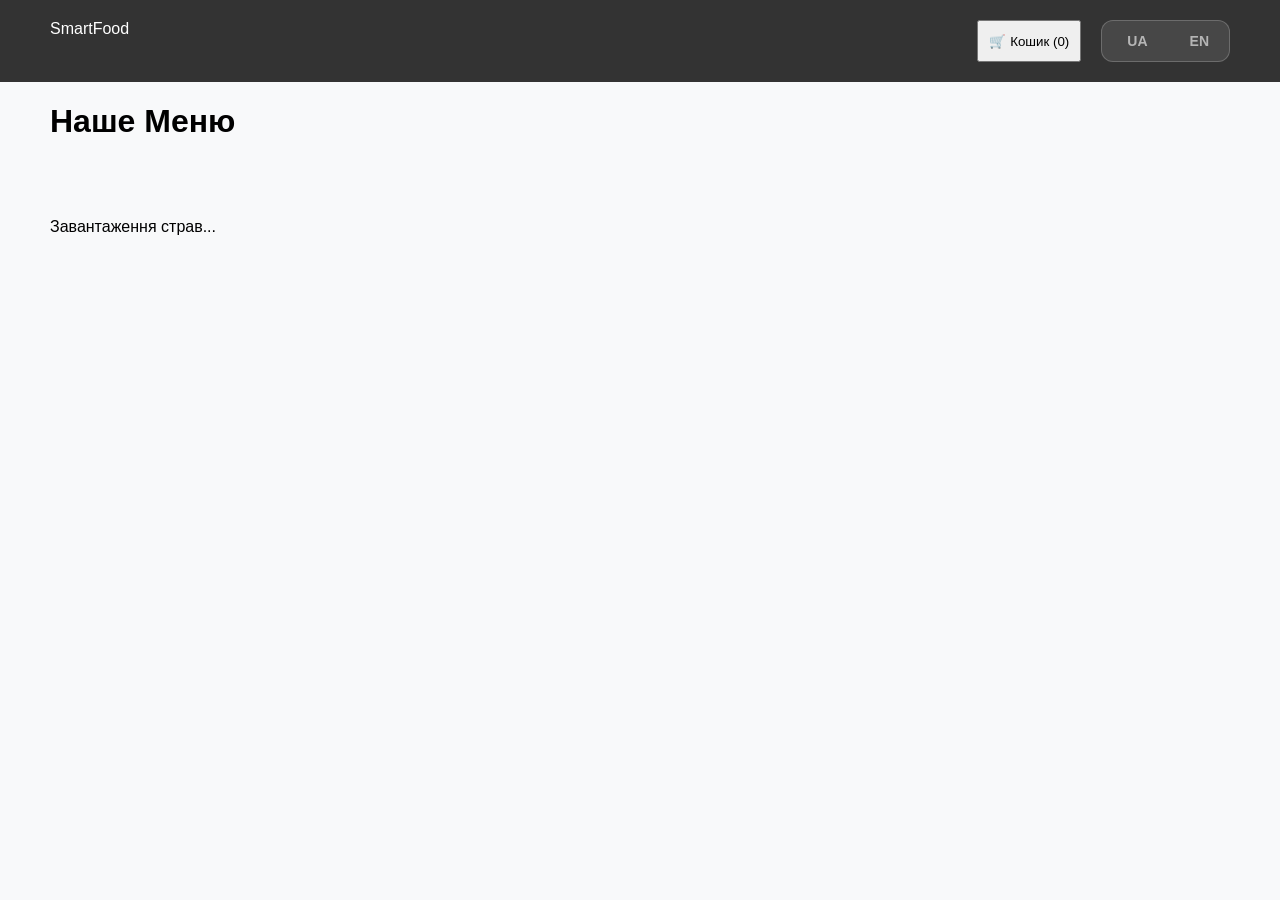
<file: Lab3/pzpi-23-3-davydenko-polina-lab3/SmartFoodWeb/index.html>
<!DOCTYPE html>
<html lang="uk">
<head>
    <meta charset="UTF-8">
    <meta name="viewport" content="width=device-width, initial-scale=1.0">
    <title>SmartFood - Menu</title>
    <link rel="stylesheet" href="style.css">
</head>
<body>
    <header>
        <div class="logo">SmartFood</div>
        <nav style="display: flex; gap: 20px;">
          <button id="cart-btn" onclick="toggleCart()">🛒 Кошик (0)</button>
          <div class="lang-switcher">
              <button id="lang-uk" class="lang-btn" onclick="setLanguage('uk')">UA</button>
              <button id="lang-en" class="lang-btn" onclick="setLanguage('en')">EN</button>
          </div>
        </nav>
    </header>

    <main>
        <h1 id="page-title" style="padding-inline: 50px;">Наше Меню</h1>
        <div id="menu-container" class="menu-grid">
            <p class="loading">Завантаження страв...</p>
        </div>
    </main>
    
    <div id="cart-modal" class="modal">
        <div class="modal-content">
            <span class="close" onclick="toggleCart()">&times;</span>
            <h2 id="cart-title">Ваш кошик</h2>
            <div id="cart-items"></div>
            <hr>
            <p><strong><span id="total-label">Разом</span>: <span id="cart-total">0</span> <span class="curr">₴</span></strong></p>
            <button id="checkout-btn">Оформити замовлення</button>
        </div>
    </div>

    <script src="js/api.js"></script>
    <script src="js/i18n.js"></script>
    <script src="js/main.js"></script>
</body>
</html>
</file>
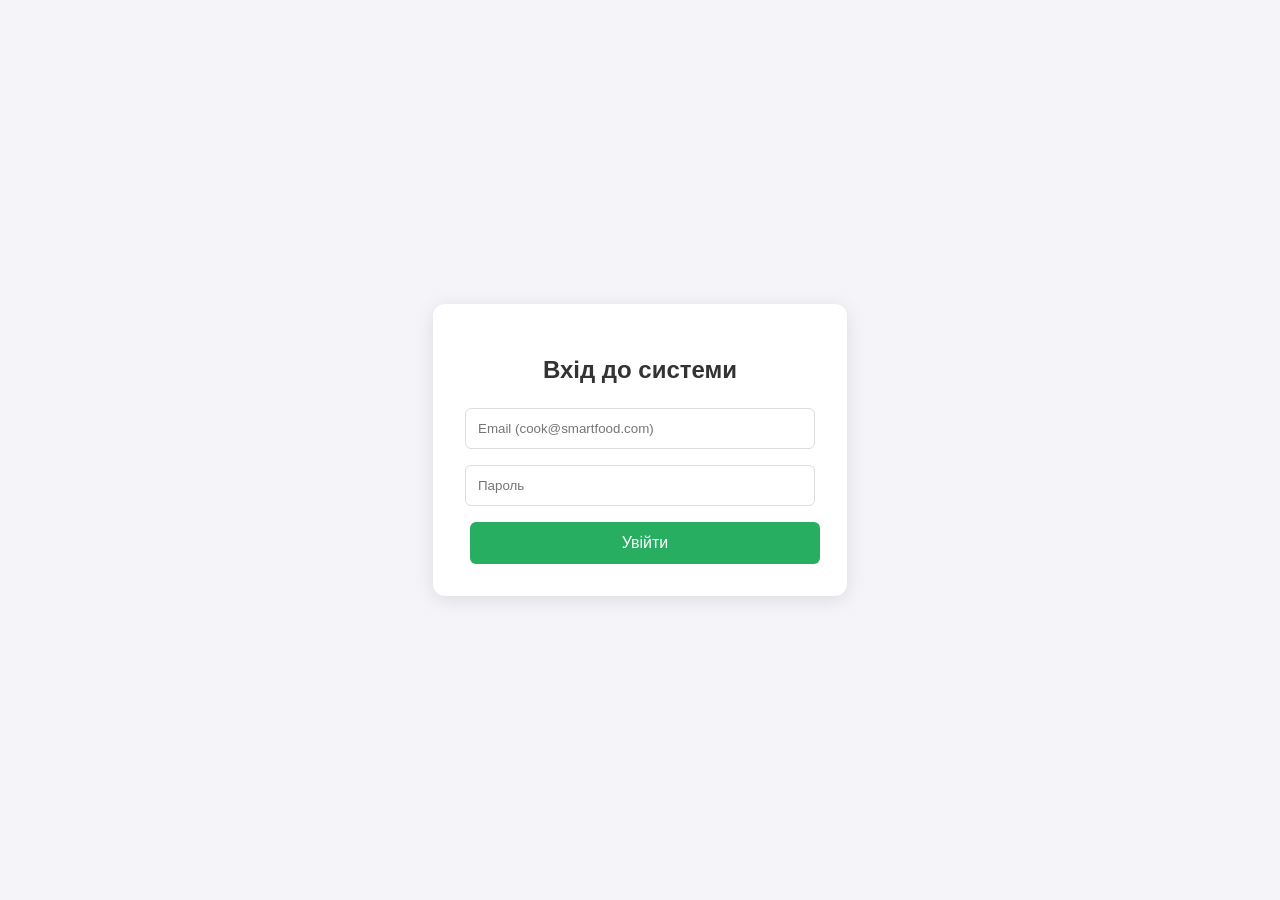
<file: Lab3/pzpi-23-3-davydenko-polina-lab3/SmartFoodWeb/admin.html>
<!DOCTYPE html>
<html lang="uk">
<head>
    <meta charset="UTF-8">
    <title>SmartFood Admin Panel</title>
    <link rel="stylesheet" href="style.css">
</head>
<body>
<header>
    <div class="logo">SmartFood Admin</div>
    <div id="user-info" style="margin-left: 20px; font-weight: bold; color: #2ecc71;"></div>
    <nav>
      <div class="top-bar">
          <div class="nav-controls" style="display: flex">
            <div class="lang-switcher">
                <button id="lang-uk" class="lang-btn" onclick="setAdminLanguage('uk')">UA</button>
                <button id="lang-en" class="lang-btn" onclick="setAdminLanguage('en')">EN</button>
            </div>
              
              <button id="logout-btn" onclick="handleLogout()" style="margin-left: 20px; background-color: #e74c3c; color: white; border: none; padding: 8px 15px; border-radius: 5px; cursor: pointer;">
                  <span data-t="logout">Вийти</span>
              </button>
          </div>
      </div>
    </nav>
</header>

<main>
    <div class="tabs-container" style="padding: 20px; display: flex; gap: 10px; justify-content: center;">
        <button id="btn-orders" onclick="showSection('orders')" class="tab-btn active" data-t="ordersTab">📋 Замовлення</button>
        <button id="btn-menu" onclick="showSection('menu')" class="tab-btn" data-t="menuTab">🍔 Керування меню</button>
    </div>

    <section id="section-orders">
        <div id="orders-container" class="orders-grid">
        </div>
    </section>

    <section id="section-menu" style="display: none;">
        <div id="admin-controls" style="padding: 10px; text-align: center;">
            <button class="add-dish-btn" data-t="addDish" onclick="openModal()">➕ Додати нову страву</button>
        </div>
        <div id="admin-menu-list" class="menu-grid">
        </div>
    </section>

    <div id="dish-modal" class="modal">
        <div class="modal-content">
            <span class="close" onclick="closeModal()">&times;</span>
            
            <h2 id="modal-title" data-t="addDish">Нова страва</h2>
            
            <input type="hidden" id="edit-dish-id">

            <input type="text" id="new-dish-name" placeholder="Назва" required>
            <input type="number" id="new-dish-price" placeholder="Ціна (від 1 грн)" min="1" required>
            
            <label for="new-dish-category" style="display: block; margin-top: 10px; font-weight: bold;" data-t="category">Категорія:</label>
            <select id="new-dish-category" style="width: 100%; padding: 10px; margin: 10px 0; border-radius: 8px;">
                <option value="1">Напої</option>
                <option value="2">Десерти</option>
                <option value="3">Салати</option>
            </select>

            <textarea id="new-dish-desc" placeholder="Опис страв (інгредієнти, алергени)"></textarea>
            
            <button id="modal-save-btn" onclick="saveNewDish()" data-t="save">Зберегти</button>
        </div>
    </div>
</main>

    <script src="js/i18n.js"></script>
    <script src="js/api.js"></script>
    <script src="js/admin.js"></script>
</body>
</html>
</file>
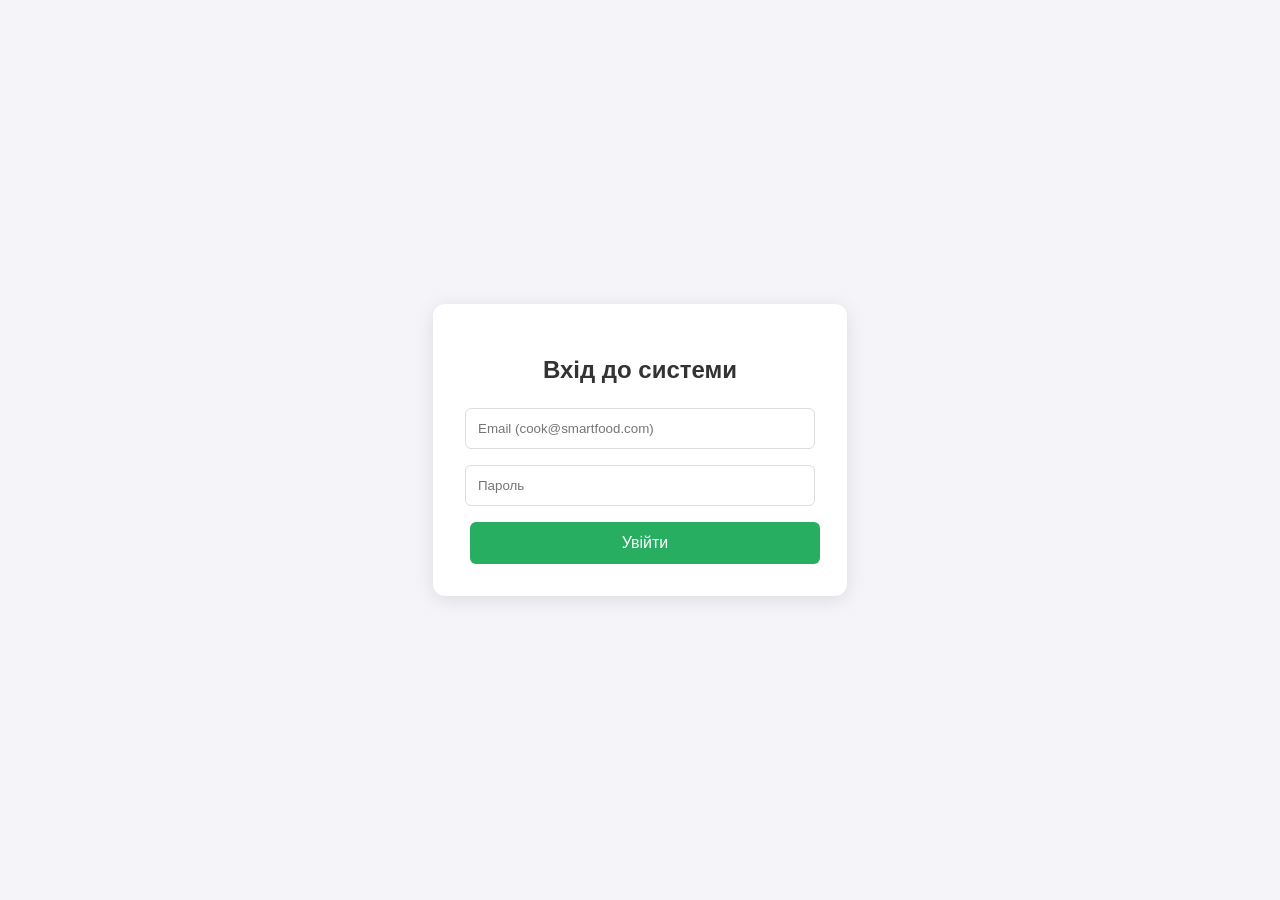
<file: Lab3/pzpi-23-3-davydenko-polina-lab3/SmartFoodWeb/login.html>
<!DOCTYPE html>
<html lang="uk">
<head>
    <meta charset="UTF-8">
    <title>SmartFood - Вхід</title>
    <link rel="stylesheet" href="style.css">
</head>
<body class="login-body">
    <div class="login-container">
        <h2>Вхід до системи</h2>
        <input type="email" id="email" placeholder="Email (cook@smartfood.com)" required>
        <input type="password" id="password" placeholder="Пароль" required>
        <button id="login-btn">Увійти</button>
    </div>

    <script src="js/api.js"></script>
    <script>
        document.getElementById('login-btn').addEventListener('click', async () => {
            const email = document.getElementById('email').value;
            const password = document.getElementById('password').value;

            try {
                const response = await fetch(`http://127.0.0.1:5000/api/login`, {
                    method: 'POST',
                    headers: { 'Content-Type': 'application/json' },
                    body: JSON.stringify({ email, password })
                });

                if (response.ok) {
                    const data = await response.json();
                    localStorage.setItem('access_token', data.access_token);
                    
                    const payload = JSON.parse(atob(data.access_token.split('.')[1]));
                    const userData = JSON.parse(payload.sub);
                    
                    localStorage.setItem('user_role_id', userData.role);
                    
                    window.location.href = 'admin.html';
                } else {
                    alert("Помилка авторизації. Перевірте пошту та пароль.");
                }
            } catch (err) {
                console.error(err);
                alert("Не вдалося з'єднатися з сервером. Перевір, чи працює Flask.");
            }
        });
    </script>
</body>
</html>
</file>
<file: Lab3/pzpi-23-3-davydenko-polina-lab3/SmartFoodWeb/style.css>
body {
    font-family: 'Segoe UI', Tahoma, Geneva, Verdana, sans-serif;
    margin: 0;
    background-color: #f8f9fa;
}

header {
    display: flex;
    justify-content: space-between;
    padding: 20px 50px;
    background: #333;
    color: white;
}

.menu-grid {
    display: grid;
    grid-template-columns: repeat(auto-fill, minmax(250px, 1fr));
    gap: 20px;
    padding: 40px 50px;
}

.dish-card {
    background: white;
    padding: 20px;
    border-radius: 12px;
    box-shadow: 0 4px 6px rgba(0,0,0,0.1);
    transition: transform 0.2s;
}

.dish-card:hover {
    transform: translateY(-5px);
}

.dish-price {
    color: #27ae60;
    font-weight: bold;
    font-size: 1.2em;
}

button {
    cursor: pointer;
    padding: 5px 10px;
    margin-left: 5px;
}

.modal {
    display: none; position: fixed; z-index: 1000; left: 0; top: 0;
    width: 100%; height: 100%; background-color: rgba(0,0,0,0.5);
}
.modal-content {
    background-color: white; margin: 10% auto; padding: 20px;
    width: 400px; border-radius: 15px; position: relative;
}
.close { position: absolute; right: 20px; top: 10px; font-size: 28px; cursor: pointer; }

.cart-item {
    display: flex; justify-content: space-between; align-items: center;
    margin-bottom: 10px; border-bottom: 1px solid #eee; padding-bottom: 5px;
}
.remove-btn { color: red; border: none; background: none; font-weight: bold; }

button:active {
    background-color: #555;
    color: white;
}

.quantity-controls {
    display: inline-flex;
    align-items: center;
    background: #eee;
    border-radius: 5px;
    margin-left: 10px;
}

.quantity-controls button {
    background: none;
    border: none;
    padding: 2px 8px;
    font-size: 16px;
    font-weight: bold;
}

.qty-num {
    margin: 0 5px;
    min-width: 20px;
    text-align: center;
}

.item-info {
    display: flex;
    flex-direction: column;
}

.order-card {
    background: #fff;
    border-left: 5px solid #3498db;
    padding: 15px;
    margin-bottom: 15px;
    box-shadow: 2px 2px 10px rgba(0,0,0,0.1);
}

.admin-only {
    background: #fdf2f2;
    padding: 20px;
    margin-bottom: 30px;
    border: 1px dashed red;
}

.actions button {
    background: #27ae60;
    color: white;
    border: none;
    padding: 8px 15px;
    border-radius: 5px;
}

.status-badge {
    padding: 3px 8px;
    border-radius: 4px;
    font-weight: bold;
    text-transform: uppercase;
    font-size: 0.8em;
}

.status-created { border-left: 5px solid #f1c40f; }
.status-cooking { border-left: 5px solid #e67e22; }
.status-ready   { border-left: 5px solid #2ecc71; }
.status-delivered { border-left: 5px solid #95a5a6; opacity: 0.7; }

.items-list {
    background: #f9f9f9;
    padding: 10px;
    border-radius: 5px;
    margin: 10px 0;
}

.login-body {
    display: flex;
    justify-content: center;
    align-items: center;
    min-height: 100vh;
    background-color: #f4f4f9;
    margin: 0;
}

.login-container {
    background: white;
    padding: 2rem;
    border-radius: 12px;
    box-shadow: 0 4px 20px rgba(0,0,0,0.1);
    width: 100%;
    max-width: 350px;
    text-align: center;
}

.login-container h2 {
    margin-bottom: 1.5rem;
    color: #333;
}

.login-container input {
    width: 100%;
    padding: 12px;
    margin-bottom: 1rem;
    border: 1px solid #ddd;
    border-radius: 6px;
    box-sizing: border-box;
}

.login-container button {
    width: 100%;
    padding: 12px;
    background-color: #27ae60;
    color: white;
    border: none;
    border-radius: 6px;
    font-size: 16px;
    cursor: pointer;
    transition: background 0.3s;
}

.login-container button:hover {
    background-color: #219150;
}

.modal {
    display: none;
    position: fixed;
    z-index: 1000;
    left: 0; top: 0; width: 100%; height: 100%;
    background-color: rgba(0,0,0,0.5);
}

.modal-content {
    background-color: white;
    margin: 10% auto;
    padding: 30px;
    border-radius: 15px;
    width: 350px;
    position: relative;
}

.modal-content input, .modal-content textarea {
    width: 100%;
    margin-bottom: 15px;
    padding: 10px;
    border: 1px solid #ddd;
    border-radius: 5px;
}

.close {
    position: absolute;
    right: 20px; top: 10px;
    font-size: 28px; cursor: pointer;
}

.modal {
    display: none; 
    position: fixed; 
    z-index: 1000; 
    left: 0; top: 0;
    width: 100%; height: 100%;
    background-color: rgba(0,0,0,0.5);
    backdrop-filter: blur(5px);
}

.modal-content {
    background-color: #fff;
    margin: 10% auto;
    padding: 30px;
    border-radius: 15px;
    width: 400px;
    box-shadow: 0 5px 20px rgba(0,0,0,0.3);
    position: relative;
    animation: slideDown 0.3s ease-out;
}

@keyframes slideDown {
    from { transform: translateY(-50px); opacity: 0; }
    to { transform: translateY(0); opacity: 1; }
}

.modal-content input, 
.modal-content textarea, 
.modal-content select {
    width: 100%;
    margin-bottom: 15px;
    padding: 12px;
    border: 1px solid #ddd;
    border-radius: 8px;
    box-sizing: border-box;
}

.lang-switcher {
    display: flex;
    background: rgba(255, 255, 255, 0.1); /* Скляний ефект */
    padding: 4px;
    border-radius: 12px;
    border: 1px solid rgba(255, 255, 255, 0.2);
    gap: 5px;
}

.lang-btn {
    background: transparent;
    border: none;
    color: #fff;
    padding: 8px 16px;
    border-radius: 8px;
    cursor: pointer;
    font-weight: 600;
    font-size: 14px;
    transition: all 0.3s cubic-bezier(0.4, 0, 0.2, 1);
    opacity: 0.6;
}

.lang-btn:hover {
    opacity: 1;
    background: rgba(255, 255, 255, 0.05);
}

.lang-btn.active {
    background: #2ecc71;
    color: white;
    opacity: 1;
    box-shadow: 0 4px 15px rgba(46, 204, 113, 0.4);
    transform: translateY(-1px);
}

.lang-btn:active {
    transform: scale(0.95);
}
</file>
